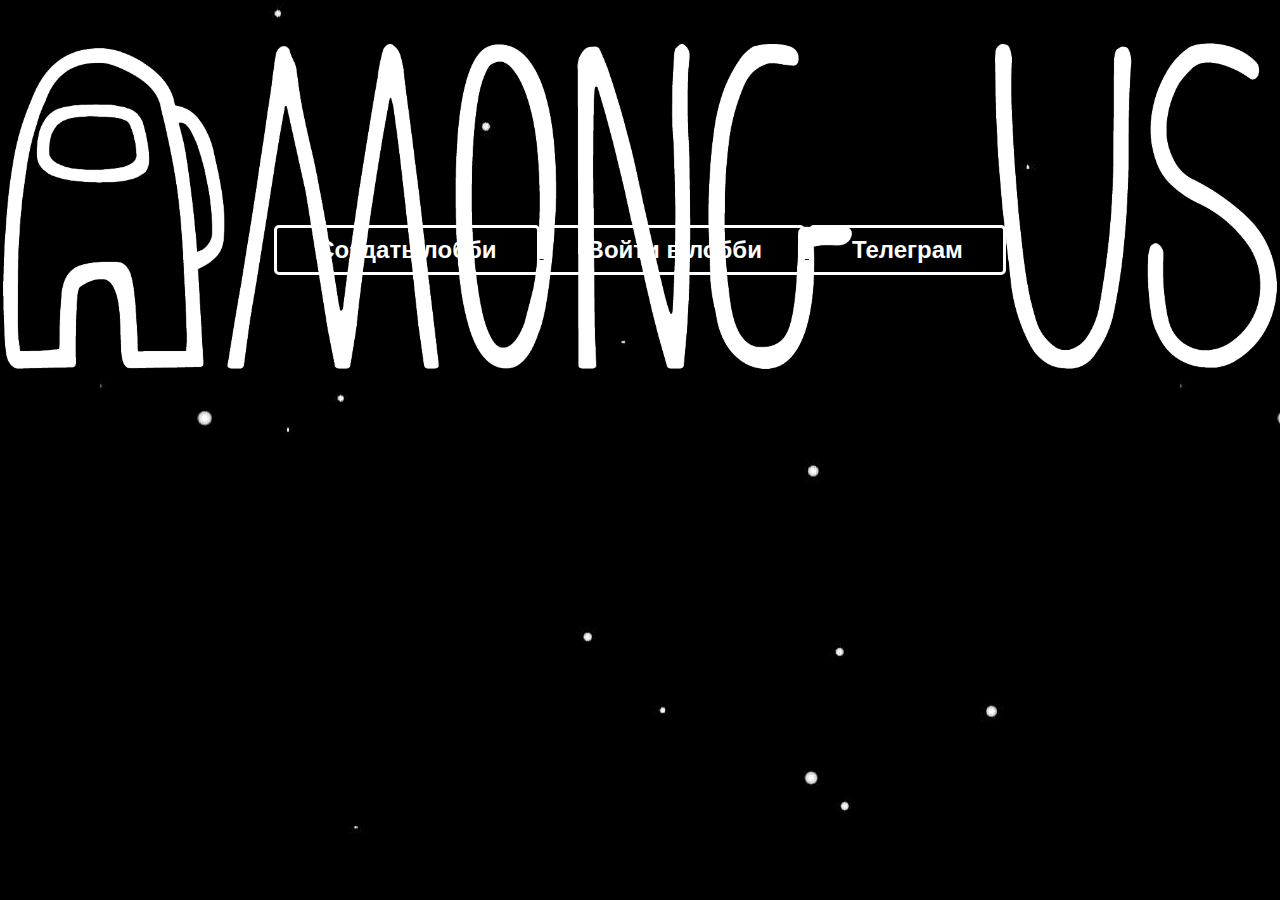
<file: index.html>
<!DOCTYPE html>
<html lang="en">
<head>
    <meta charset="UTF-8">
    <meta http-equiv="X-UA-Compatible" content="IE=edge">
    <meta name="viewport" content="width=device-width, initial-scale=1.0">
    <meta name="viewport" content="width=device-width, initial-scale=1.0, maximum-scale=1.0, user-scalable=no">
    <meta name="apple-mobile-web-app-capable" content="yes">
    <link rel="stylesheet" href="style.css">
    <link rel="manifest" href="games.webmanifest">
    <script
    src="https://code.jquery.com/jquery-3.6.0.js"
    integrity="sha256-H+K7U5CnXl1h5ywQfKtSj8PCmoN9aaq30gDh27Xc0jk="
    crossorigin="anonymous"></script>
    
    <title>Among us</title>
</head>
<body>

<section style="text-align: center;top: 0;position: absolute;left: 0;right: 0;">
    <a href="/">
        <img src="/among_us_logo.webp" style="
        width: 100%;
        margin: 40px 0;">
    </a>
</section>

<section style="text-align: center;top: 200px;position: absolute;left: 0;right: 0;">
    <a href="/create_lobby.html">
        <button>Создать лобби</button>
    </a>
    <a href="/enter_code.html">
        <button style="margin-top: 25px;">Войти в лобби</button>
    </a>
    <a href="https://t.me/+VfigNDBrYS85ZWIy" target="_blank">
        <button style="margin-top: 25px;">Телеграм</button>
    </a>
</section>
    
</body>
</html>
</file>
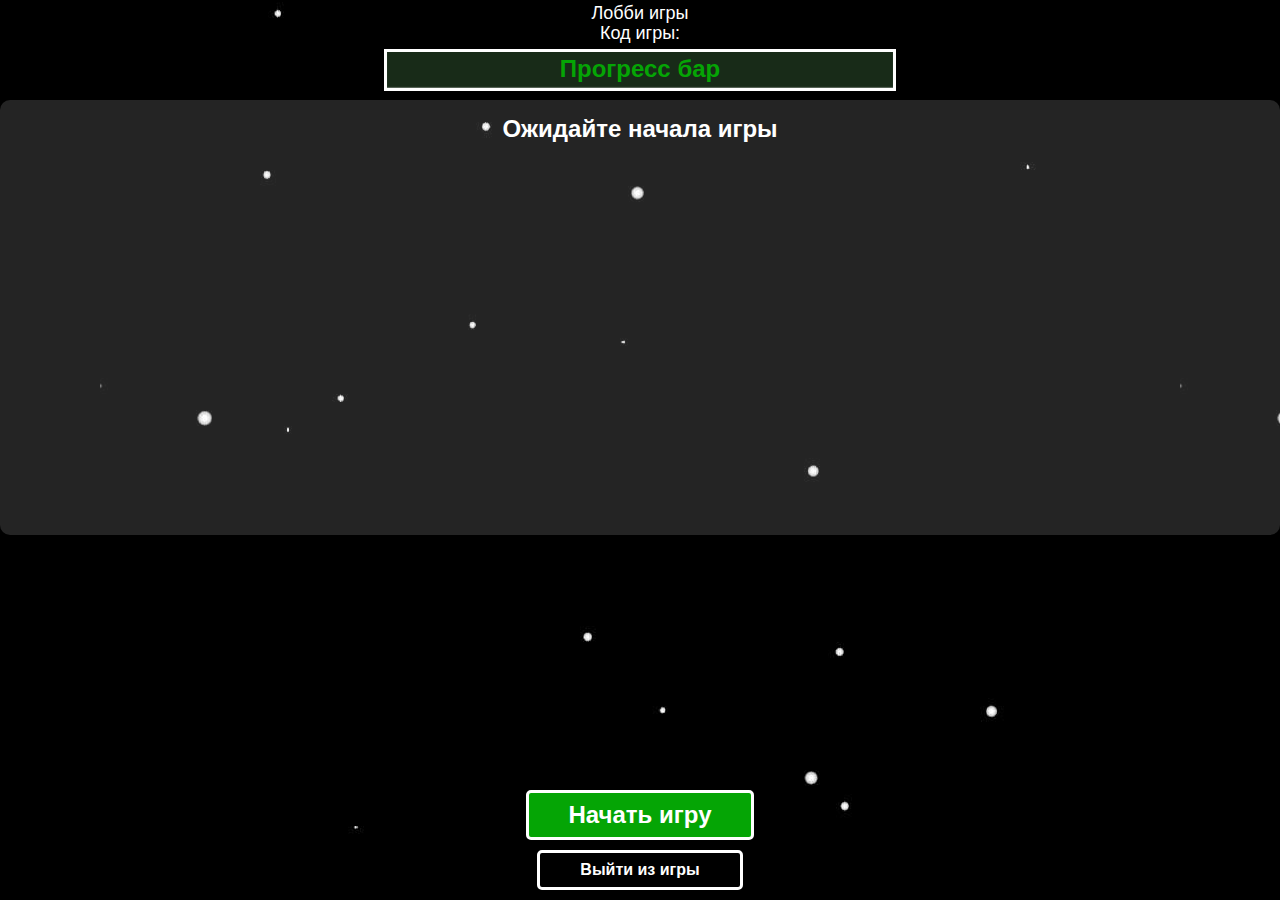
<file: _lobby.html>
<!DOCTYPE html>
<html lang="en">
<head>
    <meta charset="UTF-8">
    <meta http-equiv="X-UA-Compatible" content="IE=edge">
    <meta name="viewport" content="width=device-width, initial-scale=1.0">
    <meta name="viewport" content="width=device-width, initial-scale=1.0, maximum-scale=1.0, user-scalable=no">
    <meta name="apple-mobile-web-app-capable" content="yes">
    <link rel="stylesheet" href="style.css">
    <link rel="manifest" href="games.webmanifest">
    <script
    src="https://code.jquery.com/jquery-3.6.0.js"
    integrity="sha256-H+K7U5CnXl1h5ywQfKtSj8PCmoN9aaq30gDh27Xc0jk="
    crossorigin="anonymous"></script>
    
    <title>Lobby</title>
</head>
<body>

<section style="text-align: center;top: 0;position: absolute;left: 0;right: 0;">
    <p id="lobbyName" style="font-family: Arial;color: white;font-size: 18px;margin-top: 3px;">Лобби игры
        <p style="font-family: Arial;color: white;font-size: 18px;position: absolute;top: 5px;left: 0;right: 0;">Код игры: <span id="gameCode"></span></p>
    </p>
    <div class="progressbarWrapper">
        
        <p id="progressBarText" style="
            font-family: Arial;
            font-size: 24px;
            top: 0;
            margin-top: 0px;
            color: rgb(5, 165, 5);
            font-weight: 600;">Прогресс бар</p>
      <span id="greenBar" class="greenBarText" style="width: 0%"></span>
    </div>
</section>

<!-- content -->
    <!-- impostor -->
    <section id="impostorSection">
        <!-- <button style="width: 83.5%;margin-bottom: 10px;">Убить игрока</button> -->
        <select style="width: 83.5%;margin-bottom: 10px;width: 90%;text-align: center;" name="" id="killPlayer">
            <option selected disabled>Убить игрока</option>

        </select>

        <button id="sabotage0" style="right: 0;width: 40%;background: #5594ff;padding: 10px 0;">Саботаж нижнего крыла</button>
        <button id="sabotage1" style="left: 0;width: 40%;margin-right: 10px;background: #cc55ff;padding: 10px 0;">Саботаж верхнего крыла</button>
    </section>

    <!-- player -->
    <section id="playerTaskSection">
        <p id="tasksText" style="font-size: 24px;margin: 0;">Задания:</p>
        <ul id="playerTasksList" style="line-height: 32px;text-align: left;font-size: 18px;">
        </ul>
    </section>

    <!-- wait til start -->
    <section id="waitTillStartSection" style="height: 45%; overflow-y: auto;">
        <p style="font-size: 24px;margin: 0;">Ожидайте начала игры</p>
        <ul style="line-height: 32px;text-align: left;font-size: 18px;" id="playersList">
        </ul>
    </section>


<section style="left: 0;right: 0;bottom: 10px;position: absolute;text-align: center;">
    <button id="sosButton" style="display: none;width: 80%;font-size: 18px;background: rgb(255, 85, 85);">Экстренное совещание</button>
    <form id="startGame">
        <button type="submit" style="background: rgb(5, 165, 5);">Начать игру</button>
    </form>
    
    <button id="lobbyLogout" style="margin-top: 10px; font-size: 16px;">Выйти из игры</button>
</section>

<script>
let lobbyID = localStorage.getItem('amongus-gameCode');
let playerName = localStorage.getItem('amongus-playerName');
let gameName = localStorage.getItem('amongus-gameName');
let impostor = $("#impostorSection");
let player = $("#playerTaskSection");
let notStarted = $("#waitTillStartSection");
let startGameButton = $("#startGame");
let sosButton = $("#sosButton");
let sabotage0 = $("#sabotage0");
let sabotage1 = $("#sabotage1");

sabotage0.click(function (event) {
    if (! sabotage0.hasClass('pause') ) {
        sabotage0.text(480);
    }
    var formData = {
        text: "❗️Начался саботаж нижнего ⬇️ крыла (0 этаж)",
        name: playerName,
    };

    if (! sabotage0.hasClass('pause') ) {
        $.ajax({
            type: "POST",
            url: "http://api.board-game.space/api/among-us/send-telegram",
            data: formData,
            dataType: "json",
            encode: true,
        }).done(function (data) {
            jQuery(sabotage0).addClass("pause");
            var _Seconds = 480;
            int = setInterval(function() {
            if (_Seconds > 0) {
                if (_Seconds == 300) {
                    var formData = {
                        text: "⚠️ Если нет 2 лайков - вы проиграли! (0 этаж)",
                        name: playerName,
                    };

                    $.ajax({
                        type: "POST",
                        url: "http://api.board-game.space/api/among-us/send-telegram",
                        data: formData,
                        dataType: "json",
                        encode: true,
                    });

                }
                _Seconds--;
                sabotage0.text(_Seconds);
            } else {
                jQuery(sabotage0).removeClass("pause");
                clearInterval(int);
                sabotage0.text("Саботаж нижнего крыла");
            }
            }, 1000);
        });
    }
});

sabotage1.click(function (event) {
    if (! sabotage1.hasClass('pause') ) {
        sabotage1.text(480);
    }
    var formData = {
        text: "❗️Начался саботаж верхнего ⬆️ крыла (7 этаж)",
        name: playerName,
    };

    if (! sabotage1.hasClass('pause') ) {
        $.ajax({
            type: "POST",
            url: "http://api.board-game.space/api/among-us/send-telegram",
            data: formData,
            dataType: "json",
            encode: true,
        }).done(function (data) {
            jQuery(sabotage1).addClass("pause");
            var _Seconds = 480;
            int = setInterval(function() {
            if (_Seconds > 0) {
                if (_Seconds == 300) {
                    var formData = {
                        text: "⚠️ Если нет 2 лайков - вы проиграли! (7 этаж)",
                        name: playerName,
                    };

                    $.ajax({
                        type: "POST",
                        url: "http://api.board-game.space/api/among-us/send-telegram",
                        data: formData,
                        dataType: "json",
                        encode: true,
                    });

                }
                _Seconds--;
                sabotage1.text(_Seconds);
            } else {
                jQuery(sabotage1).removeClass("pause");
                clearInterval(int);
                sabotage1.text("Саботаж верхнего крыла");
            }
            }, 1000);
        });
    }
});

sosButton.click(function (event) {
    var formData = {
        text: "📢 Начато экстренное совещание",
        name: playerName,
    };

    if (! sosButton.hasClass('pause') ) {
        $.ajax({
            type: "POST",
            url: "http://api.board-game.space/api/among-us/send-telegram",
            data: formData,
            dataType: "json",
            encode: true,
        }).done(function (data) {
            jQuery(sosButton).addClass("pause");
            var _Seconds = 120;
            int = setInterval(function() {
            if (_Seconds > 0) {
                _Seconds--; 
                sosButton.text(_Seconds);
            } else {
                jQuery(sosButton).removeClass("pause");
                clearInterval(int);
                sosButton.text("Экстренное совещание");
            }
            }, 1000);
        });
    }
});

$("#gameCode").text(lobbyID);
$("#lobbyName").text(gameName);

$("#startGame").submit(function (event) {
    var formData = {
        lobbyID: lobbyID,
        name: $("#name").val(),
        impostor: $("#impostors").val(),
    };

    $.ajax({
        type: "POST",
        url: "http://api.board-game.space/api/among-us/start-lobby",
        data: formData,
        dataType: "json",
        encode: true,
    }).done(function (data) {
        notStarted.hide();
        startGameButton.hide();
    });

    event.preventDefault();
});

$("#lobbyLogout").click(function (event) {
    var formData = {
        lobbyID: lobbyID,
        name: playerName,
    };

    $.ajax({
        type: "POST",
        url: "http://api.board-game.space/api/among-us/lobby-logout",
        data: formData,
        dataType: "json",
        encode: true,
    }).done(function (data) {
        window.location.href = "/";
    });

    event.preventDefault();
});

var colors = {
    1: 'Красный',
    2: 'Оранжевый',
    3: 'Коричневый',
    4: 'Желтый',
    5: 'Салатовый',
    6: 'Зеленый',
    7: 'Голубой',
    8: 'Синий',
    9: 'Розовый',
    10: 'Фиолетовый',
    11: 'Черный',
    12: 'Белый'
}

function fetchdata(){
var formData = {
    lobbyID: lobbyID,
    name: playerName,
};
var array = [];
var new_array = [];

$.ajax({
    type: "POST",
    url: "http://api.board-game.space/api/among-us/get-lobby",
    data: formData,
    dataType: "json",
    encode: true,

    success: function(data){
      localStorage.setItem('amongus-gameStatus', data.started);
    }
});

 $.ajax({
    type: "POST",
    url: "http://api.board-game.space/api/among-us/get-players",
    data: formData,
    dataType: "json",
    encode: true,

    success: function(data){
        $("#playersList").empty();
        
        let gameStatus = localStorage.getItem('amongus-gameStatus');
        $.each(data, function( index, value ) {
            $("#playersList").append("<li>" + colors[value.color] + " | " + value.name + "</li>");
            if ( gameStatus == 1 ) {
                if ( value.name == playerName ) {
                    if ( value.is_impostor == 1 ) {
                        notStarted.hide();
                        player.hide();
                        impostor.show();
                    } else {
                        notStarted.hide();
                        impostor.hide();
                        player.show();
                    }
                    startGameButton.hide();
                    sosButton.show();
                }
            }
        });
    }
 });

$.ajax({
    type: "POST",
    url: "http://api.board-game.space/api/among-us/get-tasks",
    data: formData,
    dataType: "json",
    encode: true,

    success: function(data){
      $("#playerTasksList").empty();
        if ( $.isArray(data) ) {
          $.each(data, function( index, value ) {
                if ( value.done )
                    $("#playerTasksList").append("<li style='color: rgb(5, 165, 5);'>" + value.task + "</li>");
                else
                    $("#playerTasksList").append("<li>" + value.task + "</li>");
          });
        }

        var formData = {
            lobbyID: lobbyID,
            name: playerName,
            getProgress: true,
        };

        $.ajax({
            type: "POST",
            url: "http://api.board-game.space/api/among-us/get-tasks",
            data: formData,
            dataType: "json",
            encode: true,

            success: function(data){
            var progressBar = Math.round(data);
            if ( progressBar > 0 ) {
                $("#greenBar").width(progressBar + '%');
                $("#greenBar").text(progressBar + '%');
                $("#progressBarText").text(null);

                if ( progressBar == 100 ) {
                    var formData = {
                        lobbyID: lobbyID,
                        name: playerName,
                    };
                    $.ajax({
                        type: "POST",
                        url: "http://api.board-game.space/api/among-us/get-lobby",
                        data: formData,
                        dataType: "json",
                        encode: true,

                        success: function(data){
                            if ( data.started == 1) {
                                var formData = {
                                    text: "🏁 Игра завершена. Победа за командой! 👨‍👩‍👧‍👦",
                                    name: playerName,
                                };
                                $.ajax({
                                    type: "POST",
                                    url: "http://api.board-game.space/api/among-us/send-telegram",
                                    data: formData,
                                    dataType: "json",
                                    encode: true,

                                    success: function(data){
                                        $("#playerTasksList").empty();
                                        $("#startGame").hide();
                                        $("#impostorSection").hide();
                                        $("#waitTillStartSection").hide();
                                        $("#playerTaskSection").show();
                                        $("#tasksText").text('Игра завершена');
                                        $("#gameCode").text('');
                                    }
                                });

                                var formData = {
                                    lobbyID: lobbyID,
                                    name: playerName,
                                };
                                $.ajax({
                                    type: "POST",
                                    url: "http://api.board-game.space/api/among-us/end-lobby",
                                    data: formData,
                                    dataType: "json",
                                    encode: true
                                });
                            }
                        }
                    });

                }
            }
            },
            complete:function(data){
            setTimeout(fetchdata,1000);
            }
        });

    }
});

}

$(document).ready(function(){
 setTimeout(fetchdata,0);
});


function move() {
  let elem = document.getElementById("greenBar");
  let stepValue = 20;
  let id = setInterval(frame, 500);

  function frame() {
    if (stepValue >= 100) {
      clearInterval(id);
    } else {
      elem.style.width = stepValue + 10 + "%";
      elem.innerHTML = stepValue + 10 + "%";
      stepValue = stepValue + 10;
    }
  }
}


// impostor kill button
var formData = {
    lobbyID: lobbyID,
    name: playerName,
};
$.ajax({
    type: "POST",
    url: "http://api.board-game.space/api/among-us/get-players",
    data: formData,
    dataType: "json",
    encode: true,
    success: function(data){
        $("#killPlayer").empty();
        $("#killPlayer").append("<option selected disabled>Убить игрока</option>");
        let gameStatus = localStorage.getItem('amongus-gameStatus');
        $.each(data, function( index, value ) {
            if ( value.is_impostor !== 1 ) {
                if ( value.died )
                    $("#killPlayer").append("<option value=" + value.id + " disabled>" + colors[value.color] + " | " + value.name + "</option>");
                else
                    $("#killPlayer").append("<option value=" + value.id + ">" + colors[value.color] + " | " + value.name + "</option>");
            }
        });
    }
});

// impostor kill button change
impostor.change(function() {
  killPlayer = $("#killPlayer").val();
  $("#killPlayer").empty();
  $("#killPlayer").append("<option selected disabled>" + 120 + "</option>");

  var formData = {
    lobbyID: lobbyID,
    playerID: killPlayer,
  };

  $.ajax({
    type: "POST",
    url: "http://api.board-game.space/api/among-us/kill-player",
    data: formData,
    dataType: "json",
    encode: true
  });

  $.ajax({
    type: "POST",
    url: "http://api.board-game.space/api/among-us/get-players",
    data: formData,
    dataType: "json",
    encode: true,

    success: function(data){
            var livePlayers = [];
            $.each(data, function( index, value ) {
                if ( ! value.died == 1 && ! value.is_impostor && value.id !== killPlayer )
                    livePlayers.push(value);
            });

            // если осталось меньше 2 игроков
            if ( livePlayers.length < 2 ) {
                var formData = {
                    lobbyID: lobbyID,
                    text: "🏁 Игра завершена. Победа за предателем! 🥷",
                    name: playerName,
                };
                $.ajax({
                    type: "POST",
                    url: "http://api.board-game.space/api/among-us/send-telegram",
                    data: formData,
                    dataType: "json",
                    encode: true,

                    success: function(data){
                        $("#playerTasksList").empty();
                        $("#startGame").hide();
                        $("#impostorSection").hide();
                        $("#waitTillStartSection").hide();
                        $("#playerTaskSection").show();
                        $("#tasksText").text('Игра завершена');
                        $("#gameCode").text('');
                    }
                });
                $.ajax({
                    type: "POST",
                    url: "http://api.board-game.space/api/among-us/end-lobby",
                    data: formData,
                    dataType: "json",
                    encode: true
                });
            }


            jQuery($("#killPlayer")).addClass("pause");
            var _Seconds = 120;
            int = setInterval(function() {
            if (_Seconds > 0) {
                _Seconds--; 
                $("#killPlayer").empty();
                $("#killPlayer").append("<option selected disabled>" + _Seconds + "</option>");
            } else {
                $("#killPlayer").removeClass("pause");
                $("#killPlayer").empty();
                clearInterval(int);
                $.ajax({
                    type: "POST",
                    url: "http://api.board-game.space/api/among-us/get-players",
                    data: formData,
                    dataType: "json",
                    encode: true,

                    success: function(data){
                        $("#killPlayer").empty();
                        $("#killPlayer").append("<option selected disabled>Убить игрока</option>");
                        let gameStatus = localStorage.getItem('amongus-gameStatus');
                        $.each(data, function( index, value ) {
                          if ( value.is_impostor !== 1 ) {
                              if ( value.died )
                                  $("#killPlayer").append("<option value=" + value.id + " disabled>" + colors[value.color] + " | " + value.name + "</option>");
                              else
                                  $("#killPlayer").append("<option value=" + value.id + ">" + colors[value.color] + " | " + value.name + "</option>");
                          }
                        });
                    }
                });

            }
            }, 1000);
    }
  });

});

</script>
    
</body>
</html>
</file>
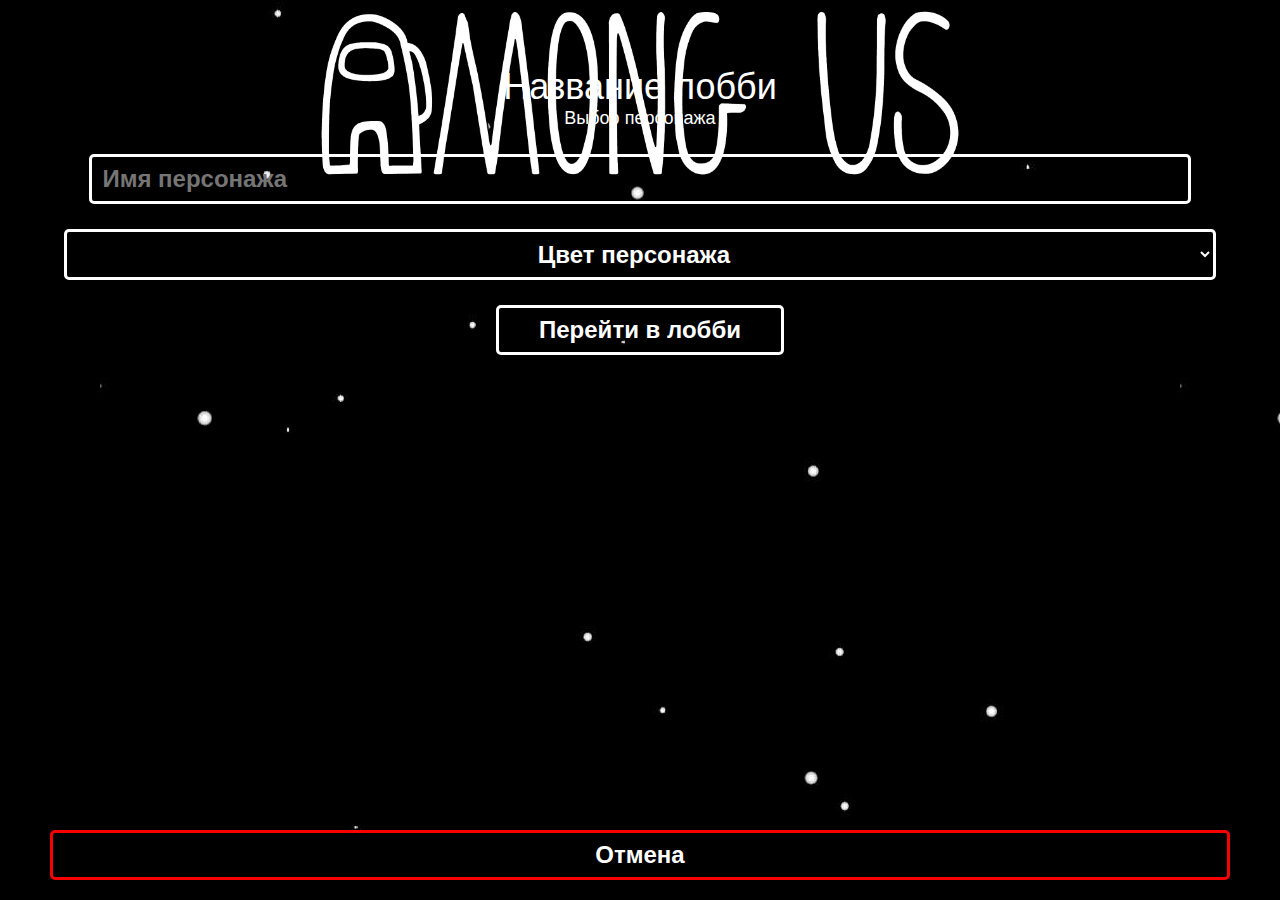
<file: choose_char.html>
<!DOCTYPE html>
<html lang="en">
<head>
    <meta charset="UTF-8">
    <meta http-equiv="X-UA-Compatible" content="IE=edge">
    <meta name="viewport" content="width=device-width, initial-scale=1.0">
    <meta name="viewport" content="width=device-width, initial-scale=1.0, maximum-scale=1.0, user-scalable=no">
    <meta name="apple-mobile-web-app-capable" content="yes">
    <link rel="stylesheet" href="style.css">
    <link rel="manifest" href="games.webmanifest">
    <script
    src="https://code.jquery.com/jquery-3.6.0.js"
    integrity="sha256-H+K7U5CnXl1h5ywQfKtSj8PCmoN9aaq30gDh27Xc0jk="
    crossorigin="anonymous"></script>

    <title>Choose character</title>
</head>
<body>
<section style="text-align: center;top: 0;position: absolute;left: 0;right: 0;">
    <a href="/">
        <img src="/among_us_logo.webp" style="
        width: 50%;
        margin: 10px 0;
        ">
    </a>
</section>

<section style="text-align: center;top: 30px;position: absolute;left: 0;right: 0;">
    <p id="gameName" style="font-family: Arial;color: white; font-size: 36px; margin-bottom: -30px;">Название лобби</p>
    <p style="font-family: Arial;color: white;font-size: 18px;margin-top: 30px;margin-bottom: 0px;">Выбор персонажа</p>

<form>
    <input id="playerName" style="margin-top: 25px;width: 84%;" type="text" placeholder="Имя персонажа">
    <input id="lobbyID" type="hidden">
    
    <select style="margin-top: 25px;width: 90%;text-align: center;" name="" id="playerColor">
        <option selected disabled>Цвет персонажа</option>
        <option id="color1" value="1">Красный</option>
        <option id="color2" value="2">Оранжевый</option>
        <option id="color3" value="3">Коричневый</option>
        <option id="color4" value="4">Желтый</option>
        <option id="color5" value="5">Салатовый</option>
        <option id="color6" value="6">Зеленый</option>
        <option id="color7" value="7">Голубой</option>
        <option id="color8" value="8">Синий</option>
        <option id="color9" value="9">Розовый</option>
        <option id="color10" value="10">Фиолетовый</option>
        <option id="color11" value="11">Черный</option>
        <option id="color12" value="12">Белый</option>
    </select>

    <button type="submit" style="margin-top: 25px;">Перейти в лобби</button>
</form>

</section>
<a href="/">
    <button style="border: 3px solid #f90000; position: absolute;bottom: 20px;left: 0;right: 0;margin: 0 50px;">Отмена</button>
</a>

<script>
    let gameName = localStorage.getItem('amongus-gameName');
    let lobbyID = localStorage.getItem('amongus-gameCode');
    $("#gameName").text(gameName);
    $("#lobbyID").val(lobbyID);

    $("form").submit(function (event) {
        var formData = {
            name: $("#playerName").val(),
            color: $("#playerColor").val(),
            lobbyID: $("#lobbyID").val(),
        };
    
        $.ajax({
            type: "POST",
            url: "http://api.board-game.space/api/among-us/player-char",
            data: formData,
            dataType: "json",
            encode: true,
        }).done(function (data) {
            if ( data.lobby_id ) {
                localStorage.setItem('amongus-playerColor', data.color);
                localStorage.setItem('amongus-playerName', data.name);
                window.location.href = "/lobby.html";
            }
        });
    
        event.preventDefault();
    });

function fetchdata(){
    var formData = {
        lobbyID: lobbyID,
    };
    $.ajax({
        type: "POST",
        url: "http://api.board-game.space/api/among-us/get-players",
        data: formData,
        dataType: "json",
        encode: true,
        success: function(data){
            $.each(data, function( index, value ) {
                $("#color"+value.color).attr('disabled', 'disabled');
            });
        },
        complete:function(data){
            setTimeout(fetchdata,1000);
        }
    });
}

    $(document).ready(function(){
        setTimeout(fetchdata,0);
    });
</script>
    
</body>
</html>
</file>
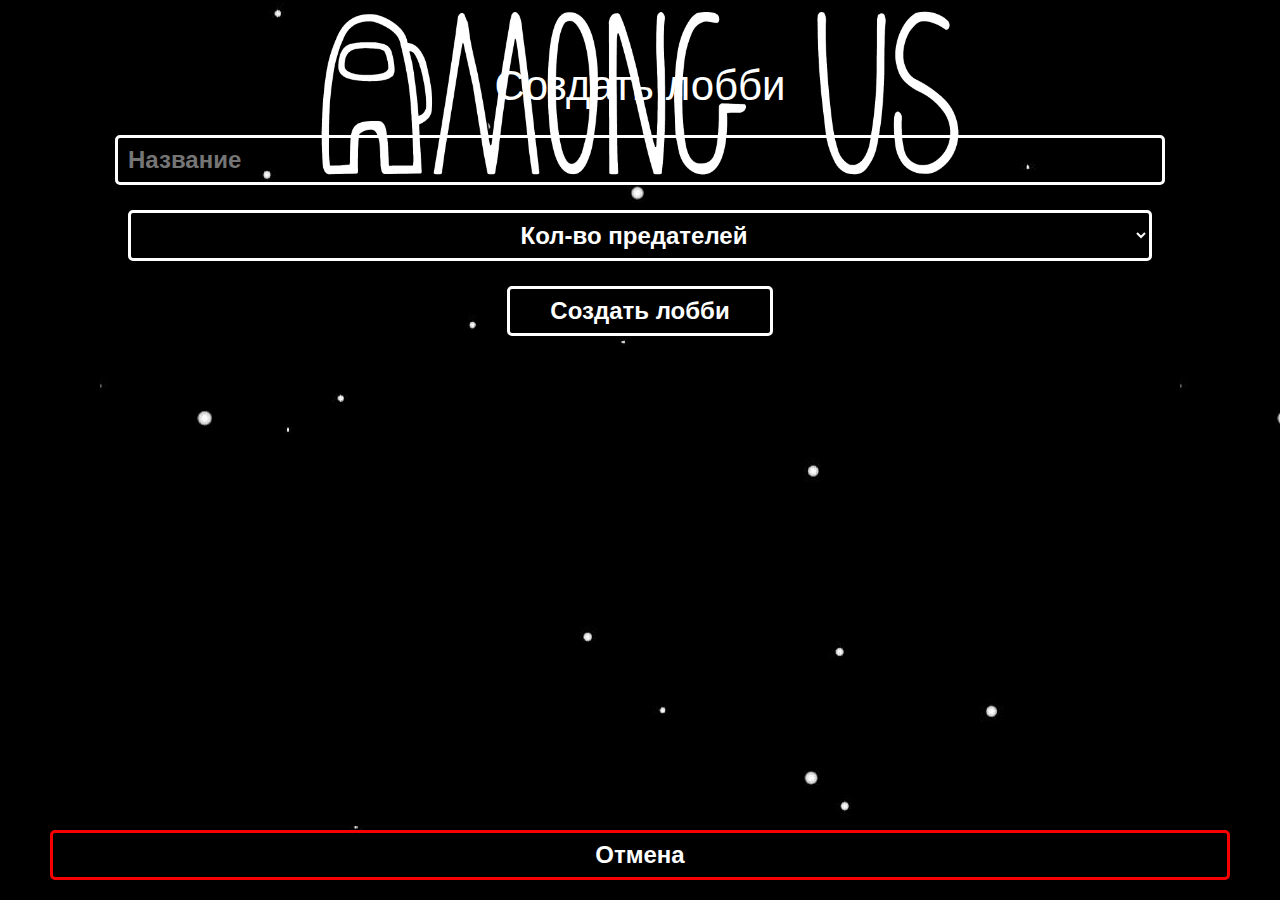
<file: create_lobby.html>
<!DOCTYPE html>
<html lang="en">
<head>
    <meta charset="UTF-8">
    <meta http-equiv="X-UA-Compatible" content="IE=edge">
    <meta name="viewport" content="width=device-width, initial-scale=1.0">
    <meta name="viewport" content="width=device-width, initial-scale=1.0, maximum-scale=1.0, user-scalable=no">
    <meta name="apple-mobile-web-app-capable" content="yes">
    <link rel="stylesheet" href="style.css">
    <link rel="manifest" href="games.webmanifest">
    <script
    src="https://code.jquery.com/jquery-3.6.0.js"
    integrity="sha256-H+K7U5CnXl1h5ywQfKtSj8PCmoN9aaq30gDh27Xc0jk="
    crossorigin="anonymous"></script>
    
    <title>Create lobby</title>
</head>
<body>

<section style="text-align: center;top: 0;position: absolute;left: 0;right: 0;">
    <a href="/">
        <img src="/among_us_logo.webp" style="
        width: 50%;
        margin: 10px 0;
        ">
    </a>
</section>

<section style="text-align: center;top: 20px;position: absolute;left: 0;right: 0;">
    <p style="font-family: Arial;color: white;font-size: 42px;margin-bottom: 0px;">Создать лобби</p>
<form>
    <input id="name" style="width: 80%;margin-top: 25px;" type="text" placeholder="Название">
    
    <select id="impostors" style="margin-top: 25px;width: 80%;text-align: center;" name="" id="">
        <option selected disabled>Кол-во предателей</option>
        <option value="1">1</option>
        <option value="2">2</option>
        <option value="3">3</option>
    </select>
    
    <!-- <a href="/choose_char.html"> -->
        <button type="submit" style="margin-top: 25px;">Создать лобби</button>
    <!-- </a> -->
</form>

</section>
<a href="/">
    <button style="border: 3px solid #f90000; position: absolute;bottom: 20px;left: 0;right: 0;margin: 0 50px;">Отмена</button>
</a>

<script>
$("form").submit(function (event) {
    var formData = {
        name: $("#name").val(),
        impostor: $("#impostors").val(),
    };

    $.ajax({
        type: "POST",
        url: "http://api.board-game.space/api/among-us/create-lobby",
        data: formData,
        dataType: "json",
        encode: true,
    }).done(function (data) {
        if ( data.lobby_id ) {
            localStorage.setItem('amongus-gameCode', data.lobby_id);
            localStorage.setItem('amongus-gameName', data.name);
            window.location.href = "/choose_char.html";
        }
    });

    event.preventDefault();
});
</script>
    
</body>
</html>
</file>
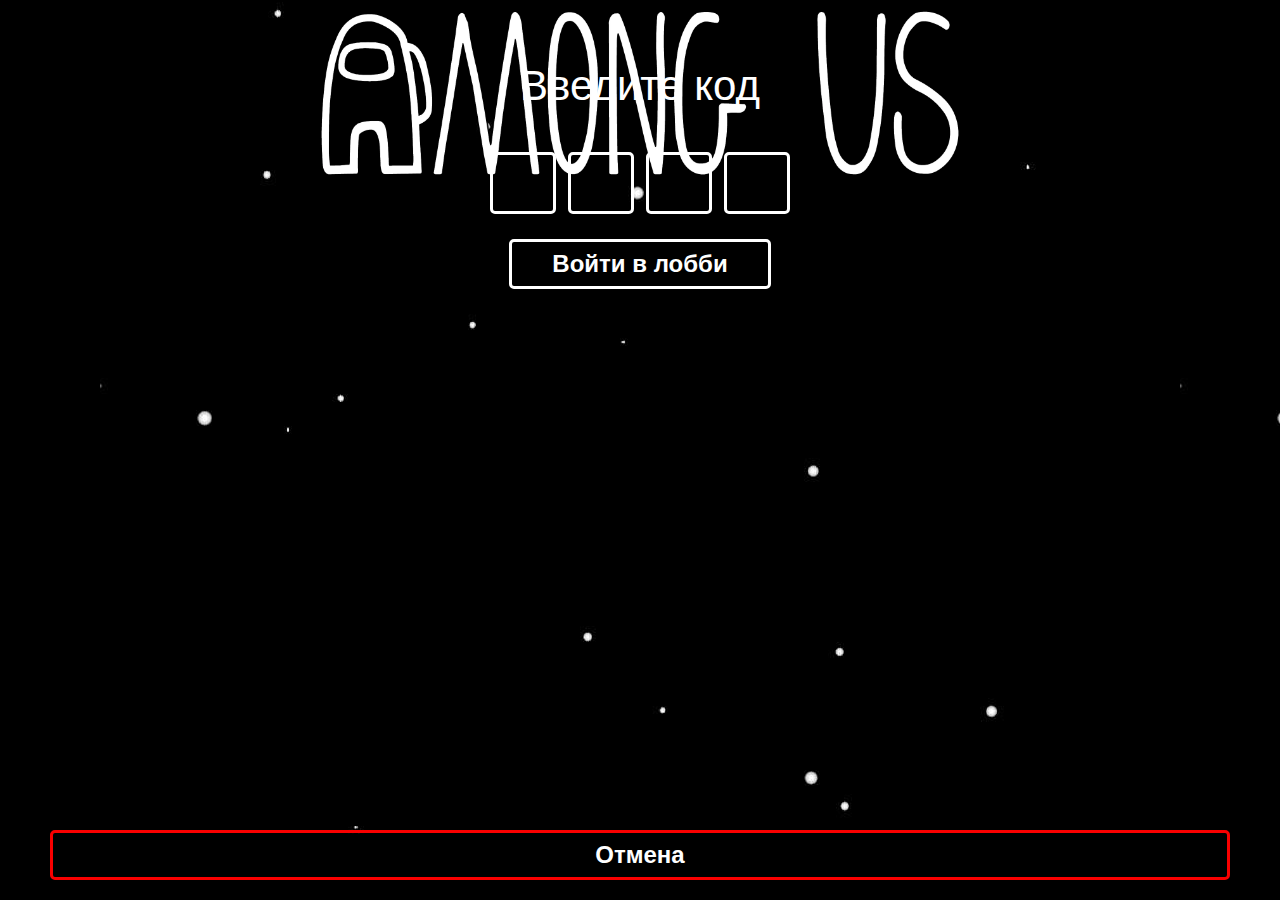
<file: enter_code.html>
<!DOCTYPE html>
<html lang="en">
<head>
    <meta charset="UTF-8">
    <meta http-equiv="X-UA-Compatible" content="IE=edge">
    <meta name="viewport" content="width=device-width, initial-scale=1.0">
    <meta name="viewport" content="width=device-width, initial-scale=1.0, maximum-scale=1.0, user-scalable=no">
    <meta name="apple-mobile-web-app-capable" content="yes">
    <link rel="stylesheet" href="style.css">
    <link rel="manifest" href="games.webmanifest">
    <script
    src="https://code.jquery.com/jquery-3.6.0.js"
    integrity="sha256-H+K7U5CnXl1h5ywQfKtSj8PCmoN9aaq30gDh27Xc0jk="
    crossorigin="anonymous"></script>
    
    <title>Enter code</title>
</head>
<body>

<section style="text-align: center;top: 0;position: absolute;left: 0;right: 0;">
    <a href="/">
        <img src="/among_us_logo.webp" style="
        width: 50%;
        margin: 10px 0;
        ">
    </a>
</section>

<section style="text-align: center;top: 20px;position: absolute;left: 0;right: 0;">
    <p style="font-family: Arial;color: white; font-size: 42px;">Введите код</p>
    <form action="#">
        <div class="d-flex mb-3">
            <input id="code1" type="tel" maxlength="1" pattern="[0-9]" class="form-control">
            <input id="code2" type="tel" maxlength="1" pattern="[0-9]" class="form-control">
            <input id="code3" type="tel" maxlength="1" pattern="[0-9]" class="form-control">
            <input id="code4" type="tel" maxlength="1" pattern="[0-9]" class="form-control">
        </div>
        <button type="submit" style="margin-top: 25px;">Войти в лобби</button>
    </form>

</section>
<a href="/">
    <button style="border: 3px solid #f90000; position: absolute;bottom: 20px;left: 0;right: 0;margin: 0 50px;">Отмена</button>
</a>
    
<script>
const form = document.querySelector('form')
const inputs = form.querySelectorAll('input')
const KEYBOARDS = {
  backspace: 8,
  arrowLeft: 37,
  arrowRight: 39,
}

function handleInput(e) {
  const input = e.target
  const nextInput = input.nextElementSibling
  if (nextInput && input.value) {
    nextInput.focus()
    if (nextInput.value) {
      nextInput.select()
    }
  }
}

function handlePaste(e) {
  e.preventDefault()
  const paste = e.clipboardData.getData('text')
  inputs.forEach((input, i) => {
    input.value = paste[i] || ''
  })
}

function handleBackspace(e) { 
  const input = e.target
  if (input.value) {
    input.value = ''
    return
  }
  
  input.previousElementSibling.focus()
}

function handleArrowLeft(e) {
  const previousInput = e.target.previousElementSibling
  if (!previousInput) return
  previousInput.focus()
}

function handleArrowRight(e) {
  const nextInput = e.target.nextElementSibling
  if (!nextInput) return
  nextInput.focus()
}

form.addEventListener('input', handleInput)
inputs[0].addEventListener('paste', handlePaste)

inputs.forEach(input => {
  input.addEventListener('focus', e => {
    setTimeout(() => {
      e.target.select()
    }, 0)
  })
  
  input.addEventListener('keydown', e => {
    switch(e.keyCode) {
      case KEYBOARDS.backspace:
        handleBackspace(e)
        break
      case KEYBOARDS.arrowLeft:
        handleArrowLeft(e)
        break
      case KEYBOARDS.arrowRight:
        handleArrowRight(e)
        break
      default:  
    }
  })
})

$("form").submit(function (event) {

  code1 = $("#code1").val();
  code2 = $("#code2").val();
  code3 = $("#code3").val();
  code4 = $("#code4").val();

  code1.toString();
  code2.toString();
  code3.toString();
  code4.toString();

  code = code1 + code2 + code3 + code4;
  code = parseInt(code);

    var formData = {
        lobbyID: code,
    };

    $.ajax({
        type: "POST",
        url: "http://api.board-game.space/api/among-us/get-lobby",
        data: formData,
        dataType: "json",
        encode: true,
    }).done(function (data) {
        if ( data != null ) {
          localStorage.setItem('amongus-gameCode', data.lobby_id);
          localStorage.setItem('amongus-gameName', data.name);
          window.location.href = "/choose_char.html";
        } else {
          $("#code1").val(null);
          $("#code2").val(null);
          $("#code3").val(null);
          $("#code4").val(null);
        }
    });

    event.preventDefault();
});

</script>

</body>
</html>
</file>
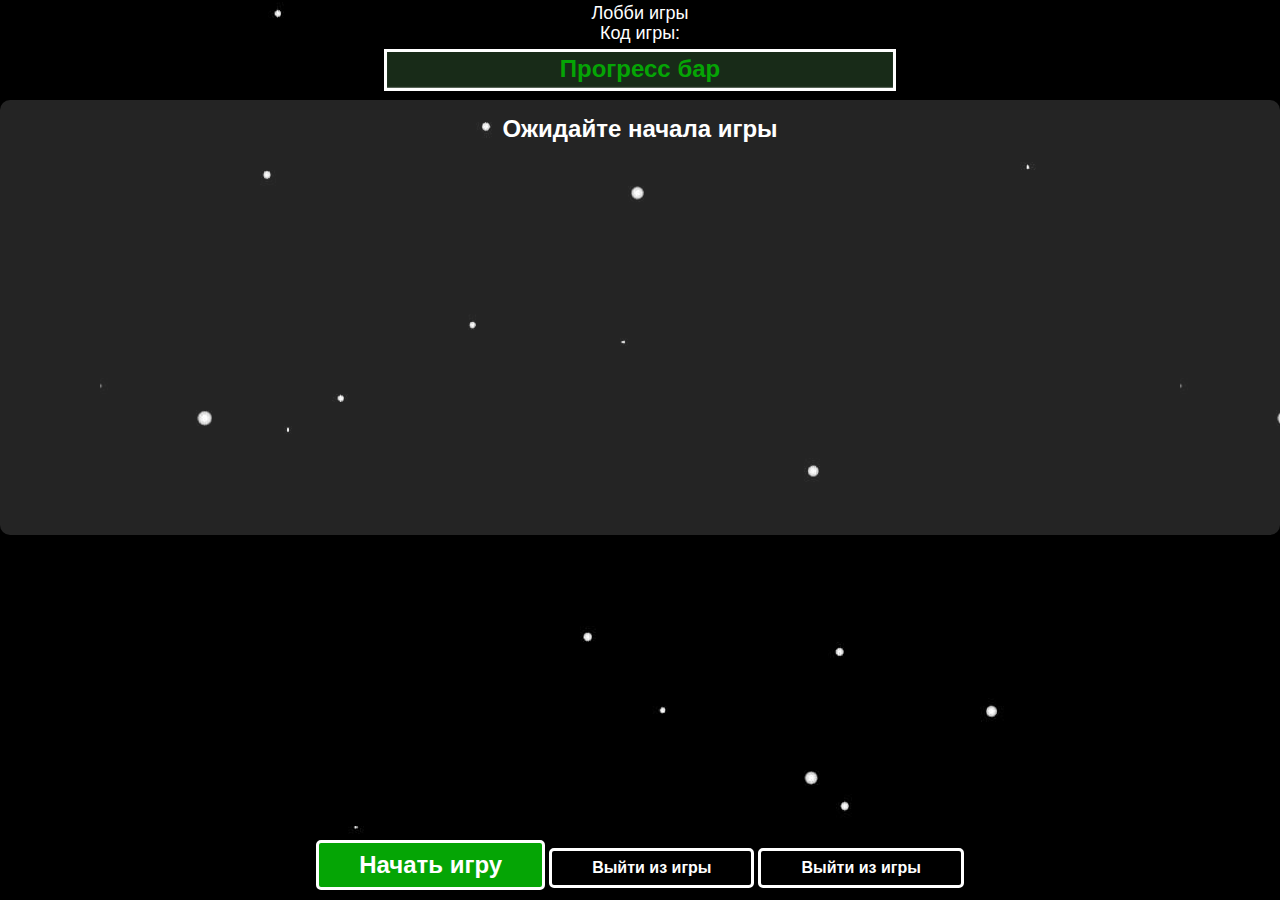
<file: lobby.html>
<!DOCTYPE html>
<html lang="en">
<head>
    <meta charset="UTF-8">
    <meta http-equiv="X-UA-Compatible" content="IE=edge">
    <meta name="viewport" content="width=device-width, initial-scale=1.0">
    <meta name="viewport" content="width=device-width, initial-scale=1.0, maximum-scale=1.0, user-scalable=no">
    <meta name="apple-mobile-web-app-capable" content="yes">
    <link rel="stylesheet" href="style.css">
    <link rel="manifest" href="games.webmanifest">
    <script
    src="https://code.jquery.com/jquery-3.6.0.js"
    integrity="sha256-H+K7U5CnXl1h5ywQfKtSj8PCmoN9aaq30gDh27Xc0jk="
    crossorigin="anonymous"></script>
    
    <title>Lobby</title>
</head>
<body>

<section style="text-align: center;top: 0;position: absolute;left: 0;right: 0;">
    <p id="lobbyName" style="font-family: Arial;color: white;font-size: 18px;margin-top: 3px;">Лобби игры</p>
        <p id="gameCodeParagraph" style="font-family: Arial;color: white;font-size: 18px;position: absolute;top: 5px;left: 0;right: 0;">Код игры: <span id="gameCode"></span></p>
    <div class="progressbarWrapper">
        
        <p id="progressBarText" style="
            font-family: Arial;
            font-size: 24px;
            top: 0;
            margin-top: 0px;
            color: rgb(5, 165, 5);
            font-weight: 600;">Прогресс бар</p>
      <span id="greenBar" class="greenBarText" style="width: 0%"></span>
    </div>
</section>

<!-- content -->
    <!-- impostor -->
    <section id="impostorSection">
        <!-- <button style="width: 83.5%;margin-bottom: 10px;">Убить игрока</button> -->
        <select style="width: 83.5%;margin-bottom: 10px;width: 90%;text-align: center;" name="" id="killPlayer">
            <option selected disabled>Убить игрока</option>
        </select>

        <button id="sabotage0" style="right: 0;width: 40%;background: #5594ff;padding: 10px 0;">Саботаж нижнего крыла</button>
        <button id="sabotage1" style="left: 0;width: 40%;margin-right: 10px;background: #cc55ff;padding: 10px 0;">Саботаж верхнего крыла</button>
    </section>

    <!-- player -->
    <section id="playerTaskSection">
        <p id="tasksText" style="font-size: 24px;margin: 0;">Задания:</p>
        <ul id="playerTasksList" style="line-height: 32px;text-align: left;font-size: 18px;">
        </ul>
    </section>

    <!-- wait til start -->
    <section id="waitTillStartSection" style="height: 45%; overflow-y: auto;">
        <p style="font-size: 24px;margin: 0;">Ожидайте начала игры</p>
        <ul style="line-height: 32px;text-align: left;font-size: 18px;" id="playersList">
        </ul>
    </section>


<section style="left: 0;right: 0;bottom: 10px;position: absolute;text-align: center;">
    <button id="sosButton" style="display: none;width: 80%;font-size: 18px;background: rgb(255, 85, 85);">Экстренное совещание</button>
    
    <button id="startGame" style="background: rgb(5, 165, 5);">Начать игру</button>
    
    <button id="lobbyLogout" style="margin-top: 10px; font-size: 16px;">Выйти из игры</button>
    
    <a href="/" id="lobbyLogoutAfterGame">
        <button style="margin-top: 10px; font-size: 16px;">Выйти из игры</button>
    </a>
</section>

<script>
let playerName = localStorage.getItem('amongus-playerName');
let gameName = localStorage.getItem('amongus-gameName');
let lobbyID = localStorage.getItem('amongus-gameCode');
let gameCodeParagraph = $("#gameCodeParagraph");
let notStarted = $("#waitTillStartSection");
let startGameButton = $("#startGame");
let impostor = $("#impostorSection");
let player = $("#playerTaskSection");
let sosButton = $("#sosButton");
let sabotage0 = $("#sabotage0");
let sabotage1 = $("#sabotage1");
var colors = {
    1: 'Красный',
    2: 'Оранжевый',
    3: 'Коричневый',
    4: 'Желтый',
    5: 'Салатовый',
    6: 'Зеленый',
    7: 'Голубой',
    8: 'Синий',
    9: 'Розовый',
    10: 'Фиолетовый',
    11: 'Черный',
    12: 'Белый'
}

$("#gameCode").text(lobbyID);
$("#lobbyName").text(gameName);

sabotage0.click(function (event) {
    if (! sabotage0.hasClass('pause') ) {
        sabotage0.text(480);
    }
    var formData = {
        text: "❗️Начался саботаж нижнего ⬇️ крыла (0 этаж)",
        name: playerName,
    };

    if (! sabotage0.hasClass('pause') ) {
        $.ajax({
            type: "POST",
            url: "http://api.board-game.space/api/among-us/send-telegram",
            data: formData,
            dataType: "json",
            encode: true,
        }).done(function (data) {
            jQuery(sabotage0).addClass("pause");
            var _Seconds = 480;
            int = setInterval(function() {
            if (_Seconds > 0) {
                if (_Seconds == 300) {
                    var formData = {
                        text: "⚠️ Если нет 2 лайков - вы проиграли! (0 этаж)",
                        name: playerName,
                    };

                    $.ajax({
                        type: "POST",
                        url: "http://api.board-game.space/api/among-us/send-telegram",
                        data: formData,
                        dataType: "json",
                        encode: true,
                    });

                }
                _Seconds--;
                sabotage0.text(_Seconds);
            } else {
                jQuery(sabotage0).removeClass("pause");
                clearInterval(int);
                sabotage0.text("Саботаж нижнего крыла");
            }
            }, 1000);
        });
    }
});

sabotage1.click(function (event) {
    if (! sabotage1.hasClass('pause') ) {
        sabotage1.text(480);
    }
    var formData = {
        text: "❗️Начался саботаж верхнего ⬆️ крыла (7 этаж)",
        name: playerName,
    };

    if (! sabotage1.hasClass('pause') ) {
        $.ajax({
            type: "POST",
            url: "http://api.board-game.space/api/among-us/send-telegram",
            data: formData,
            dataType: "json",
            encode: true,
        }).done(function (data) {
            jQuery(sabotage1).addClass("pause");
            var _Seconds = 480;
            int = setInterval(function() {
            if (_Seconds > 0) {
                if (_Seconds == 300) {
                    var formData = {
                        text: "⚠️ Если нет 2 лайков - вы проиграли! (7 этаж)",
                        name: playerName,
                    };

                    $.ajax({
                        type: "POST",
                        url: "http://api.board-game.space/api/among-us/send-telegram",
                        data: formData,
                        dataType: "json",
                        encode: true,
                    });

                }
                _Seconds--;
                sabotage1.text(_Seconds);
            } else {
                jQuery(sabotage1).removeClass("pause");
                clearInterval(int);
                sabotage1.text("Саботаж верхнего крыла");
            }
            }, 1000);
        });
    }
});

sosButton.click(function (event) {
    var formData = {
        text: "📢 Начато экстренное совещание",
        name: playerName,
    };

    if (! sosButton.hasClass('pause') ) {
        $.ajax({
            type: "POST",
            url: "http://api.board-game.space/api/among-us/send-telegram",
            data: formData,
            dataType: "json",
            encode: true,
        }).done(function (data) {
            jQuery(sosButton).addClass("pause");
            var _Seconds = 120;
            int = setInterval(function() {
            if (_Seconds > 0) {
                _Seconds--; 
                sosButton.text(_Seconds);
            } else {
                jQuery(sosButton).removeClass("pause");
                clearInterval(int);
                sosButton.text("Экстренное совещание");
            }
            }, 1000);
        });
    }
});

startGameButton.click(function (event) {
    var formData = {
        lobbyID: lobbyID,
        name: $("#name").val(),
        impostor: $("#impostors").val(),
    };

    $.ajax({
        type: "POST",
        url: "http://api.board-game.space/api/among-us/start-lobby",
        data: formData,
        dataType: "json",
        encode: true,
    });
});

// logout 
$("#lobbyLogout").click(function (event) {
    var formData = {
        lobbyID: lobbyID,
        name: playerName,
    };

    $.ajax({
        type: "POST",
        url: "http://api.board-game.space/api/among-us/lobby-logout",
        data: formData,
        dataType: "json",
        encode: true,
    }).done(function (data) {
        window.location.href = "/";
    });
});


function fetchdata(){
    var formData = {
        lobbyID: lobbyID,
        name: playerName,
    };

    $.ajax({
        type: "POST",
        url: "http://api.board-game.space/api/among-us/get-lobby",
        data: formData,
        dataType: "json",
        encode: true,

        success: function(data){
            if ( data.started == null ) {
                $("#lobbyLogout").show();
                $("#lobbyLogoutAfterGame").hide();
                gameCodeParagraph.show();
                startGameButton.show();
                notStarted.show();
                sosButton.hide();
                impostor.hide();
                player.hide();
            }
            
            if ( data.started == 2 ) {
                gameCodeParagraph.hide();
                startGameButton.hide();
                notStarted.hide();
                sosButton.hide();
                impostor.hide();
                player.show();
                $("#tasksText").text('Игра завершена');
                $("#lobbyLogout").hide();
                $("#lobbyLogoutAfterGame").show();
            }

            localStorage.setItem('amongus-gameStatus', data.started);
        }
    });

    $.ajax({
        type: "POST",
        url: "http://api.board-game.space/api/among-us/get-players",
        data: formData,
        dataType: "json",
        encode: true,

        success: function(data){
            $("#playersList").empty();
            
            let gameStatus = localStorage.getItem('amongus-gameStatus');
            $.each(data, function( index, value ) {
                $("#playersList").append("<li>" + colors[value.color] + " | " + value.name + "</li>");
                if ( gameStatus == 1 ) {
                    if ( value.name == playerName ) {
                        if ( value.is_impostor == 1 ) {
                            notStarted.hide();
                            player.hide();
                            impostor.show();
                        } else {
                            notStarted.hide();
                            impostor.hide();
                            player.show();
                        }
                        startGameButton.hide();
                        sosButton.show();
                    }
                }
            });
        }
    });

    $.ajax({
        type: "POST",
        url: "http://api.board-game.space/api/among-us/get-tasks",
        data: formData,
        dataType: "json",
        encode: true,

        success: function(data){
            if ( $.isArray(data.tasks) ) {
                $("#playerTasksList").empty();
                $.each(data.tasks, function( index, value ) {
                        if ( value.done )
                            $("#playerTasksList").append("<li style='color: rgb(5, 165, 5);'>" + value.task + "</li>");
                        else
                            $("#playerTasksList").append("<li>" + value.task + "</li>");
                });
            }

            var formData = {
                lobbyID: lobbyID,
                name: playerName,
                getProgress: true,
            };

            $.ajax({
                type: "POST",
                url: "http://api.board-game.space/api/among-us/get-tasks",
                data: formData,
                dataType: "json",
                encode: true,

                success: function(data){
                var progressBar = Math.round(data.progressBar);
                if ( progressBar > 0 ) {
                    $("#greenBar").width(progressBar + '%');
                    $("#greenBar").text(progressBar + '%');
                    $("#progressBarText").text(null);

                    if ( progressBar == 100 ) {
                        var formData = {
                            lobbyID: lobbyID,
                            name: playerName,
                        };
                        $.ajax({
                            type: "POST",
                            url: "http://api.board-game.space/api/among-us/get-lobby",
                            data: formData,
                            dataType: "json",
                            encode: true,

                            success: function(data){
                                if ( data.started == 1) {
                                    var formData = {
                                        text: "🏁 Игра завершена. Победа за командой! 👨‍👩‍👧‍👦",
                                        name: playerName,
                                    };
                                    $.ajax({
                                        type: "POST",
                                        url: "http://api.board-game.space/api/among-us/send-telegram",
                                        data: formData,
                                        dataType: "json",
                                        encode: true
                                    });

                                    var formData = {
                                        lobbyID: lobbyID,
                                        name: playerName,
                                    };
                                    $.ajax({
                                        type: "POST",
                                        url: "http://api.board-game.space/api/among-us/end-lobby",
                                        data: formData,
                                        dataType: "json",
                                        encode: true
                                    });
                                }
                            }
                        });

                    }
                }
                },
                // complete:function(data){
                // setTimeout(fetchdata,1000);
                // }
            });

        }
    });

    setTimeout(fetchdata,1000);
}

$(document).ready(function(){
    setTimeout(fetchdata,0);
});


// impostor kill button
$("#killPlayer").click(function() {
    if (! $("#killPlayer").hasClass('usersUpdated') ) {
        var formData = {
            lobbyID: lobbyID,
            name: playerName,
        };
        $.ajax({
            type: "POST",
            url: "http://api.board-game.space/api/among-us/get-players",
            data: formData,
            dataType: "json",
            encode: true,
            success: function(data){
                $("#killPlayer").empty();
                $("#killPlayer").append("<option selected disabled>Убить игрока</option>");

                $.each(data, function( index, value ) {
                    if ( value.is_impostor !== 1 ) {
                        if ( value.died )
                            $("#killPlayer").append("<option value=" + value.id + " disabled>" + colors[value.color] + " | " + value.name + "</option>");
                        else
                            $("#killPlayer").append("<option value=" + value.id + ">" + colors[value.color] + " | " + value.name + "</option>");
                    }
                });
            }
        });
    }
    $("#killPlayer").addClass('usersUpdated');
});

// impostor kill button change
impostor.change(function() {
  killPlayer = $("#killPlayer").val();
  $("#killPlayer").empty();
  $("#killPlayer").append("<option selected disabled>" + 120 + "</option>");

  var formData = {
    lobbyID: lobbyID,
    playerID: killPlayer,
  };

  $.ajax({
    type: "POST",
    url: "http://api.board-game.space/api/among-us/kill-player",
    data: formData,
    dataType: "json",
    encode: true
  });

  $.ajax({
    type: "POST",
    url: "http://api.board-game.space/api/among-us/get-players",
    data: formData,
    dataType: "json",
    encode: true,

    success: function(data){
            var livePlayers = [];
            $.each(data, function( index, value ) {
                if ( ! value.died == 1 && ! value.is_impostor && value.id !== killPlayer )
                    livePlayers.push(value);
            });

            // если осталось меньше 2 игроков
            if ( livePlayers.length < 2 ) {
                var formData = {
                    lobbyID: lobbyID,
                    text: "🏁 Игра завершена. Победа за предателем! 🥷",
                    name: playerName,
                };

                $.ajax({
                    type: "POST",
                    url: "http://api.board-game.space/api/among-us/send-telegram",
                    data: formData,
                    dataType: "json",
                    encode: true
                });

                $.ajax({
                    type: "POST",
                    url: "http://api.board-game.space/api/among-us/end-lobby",
                    data: formData,
                    dataType: "json",
                    encode: true
                });

            } else {
                $("#killPlayer").addClass("pause");
                var _Seconds = 120;
                int = setInterval(function() {
                    if (_Seconds > 0) {
                        _Seconds--; 
                        $("#killPlayer").empty();
                        $("#killPlayer").append("<option selected disabled>" + _Seconds + "</option>");
                    } 
                    else {
                        $("#killPlayer").removeClass("pause");
                        $("#killPlayer").empty();
                        clearInterval(int);
                        $.ajax({
                            type: "POST",
                            url: "http://api.board-game.space/api/among-us/get-players",
                            data: formData,
                            dataType: "json",
                            encode: true,

                            success: function(data){
                                $("#killPlayer").empty();
                                $("#killPlayer").append("<option selected disabled>Убить игрока</option>");
                                let gameStatus = localStorage.getItem('amongus-gameStatus');
                                $.each(data, function( index, value ) {
                                if ( value.is_impostor !== 1 ) {
                                    if ( value.died )
                                        $("#killPlayer").append("<option value=" + value.id + " disabled>" + colors[value.color] + " | " + value.name + "</option>");
                                    else
                                        $("#killPlayer").append("<option value=" + value.id + ">" + colors[value.color] + " | " + value.name + "</option>");
                                }
                                });
                            }
                        });

                    }
                }, 1000);
            }
    }
  });

});

</script>
    
</body>
</html>
</file>
<file: style.css>
body {
    height: 100%;
    background-position: center;
    background-image: url(bg.jpeg);
}
button {
    background: transparent;
    border-radius: 5px;
    padding: 8px 40px;
    font-size: 24px;
    color: white;
    font-weight: 800;
    border: 3px solid white;
}
input {
    background: transparent;
    border-radius: 5px;
    padding: 8px 10px;
    font-size: 24px;
    color: white;
    font-weight: 800;
    border: 3px solid white;
}
select {
    background: transparent;
    border-radius: 5px;
    padding: 8px 10px;
    font-size: 24px;
    color: white;
    font-weight: 800;
    border: 3px solid white;
}
button:active {
    background: transparent;
    border-radius: 5px;
    padding: 8px 40px;
    font-size: 24px;
    color: rgb(5, 165, 5);
    font-weight: 800;
    border: 3px solid rgb(5, 165, 5);
}
.progressbarWrapper {
    height: 30px;
    width: 500px;
    max-width: 80%;
    display: block;
    margin: auto;
    margin-top: 25px;
    margin-bottom: 5vh;
    position: relative;
    background: rgb(24 43 24);
    padding: 3px;
    border: 3px solid white;
    box-shadow: inset 0 -1px 1px rgb(255 255 255 / 30%);
}
#greenBar {
  display: block;
  height: 100%;
  width: 0px;
  background-color: rgb(43, 194, 83);
  background-image: linear-gradient(
    center bottom,
    rgb(43, 194, 83) 37%,
    rgb(84, 240, 84) 69%
  );
  overflow: hidden;
  font-size: 15px;
  text-align: center;
  color: white;
  transition: all 700ms ease;
}

.greenBarText {
    font-family: Arial;
    width: 100%;
    font-size: 24px;
    top: 0px;
    line-height: 37px;
    font-weight: 600;
    position: absolute;
    left: 0px;
    right: 0px;
}

.form-control {
    background: transparent;
    display: inline-table;
    height: 40px;
    width: 40px;
    margin-right: 0.5rem;
    text-align: center;
    font-size: 2rem;
    min-width: 0;
}
.form-control:last-child {
  margin-right: 0;
}


/* lobby sections */
#impostorSection {
    display: none;
    background: #ffffff24;
    border-radius: 15px;
    padding: 15px 0;
    left: 0;
    right: 0;
    top: 100px;
    position: absolute;
    text-align: center;
}

#playerTaskSection {
    display: none;
    font-family: Arial;
    font-weight: 600;
    color: white;
    background: #ffffff24;
    border-radius: 25px;
    padding: 15px 0;
    left: 0;
    right: 0;
    top: 100px;
    position: absolute;
    text-align: center;
}

#waitTillStartSection {
    font-family: Arial;
    font-weight: 600;
    color: white;
    background: #ffffff24;
    border-radius: 10px;
    padding: 15px 0;
    left: 0;
    right: 0;
    top: 100px;
    position: absolute;
    text-align: center;
}

@media (max-height: 620px) {
    #playerTaskSection, #waitTillStartSection {
        height: 195px;
        overflow-y: auto;
    }
}

@media (min-height: 620px) AND (max-height: 770px) {
    #playerTaskSection, #waitTillStartSection {
        height: 330px;
        overflow-y: auto;
    }
}

@media (max-width: 368px) {
    #sosButton {
        padding: 8px 20px !important;
    }
}
</file>
